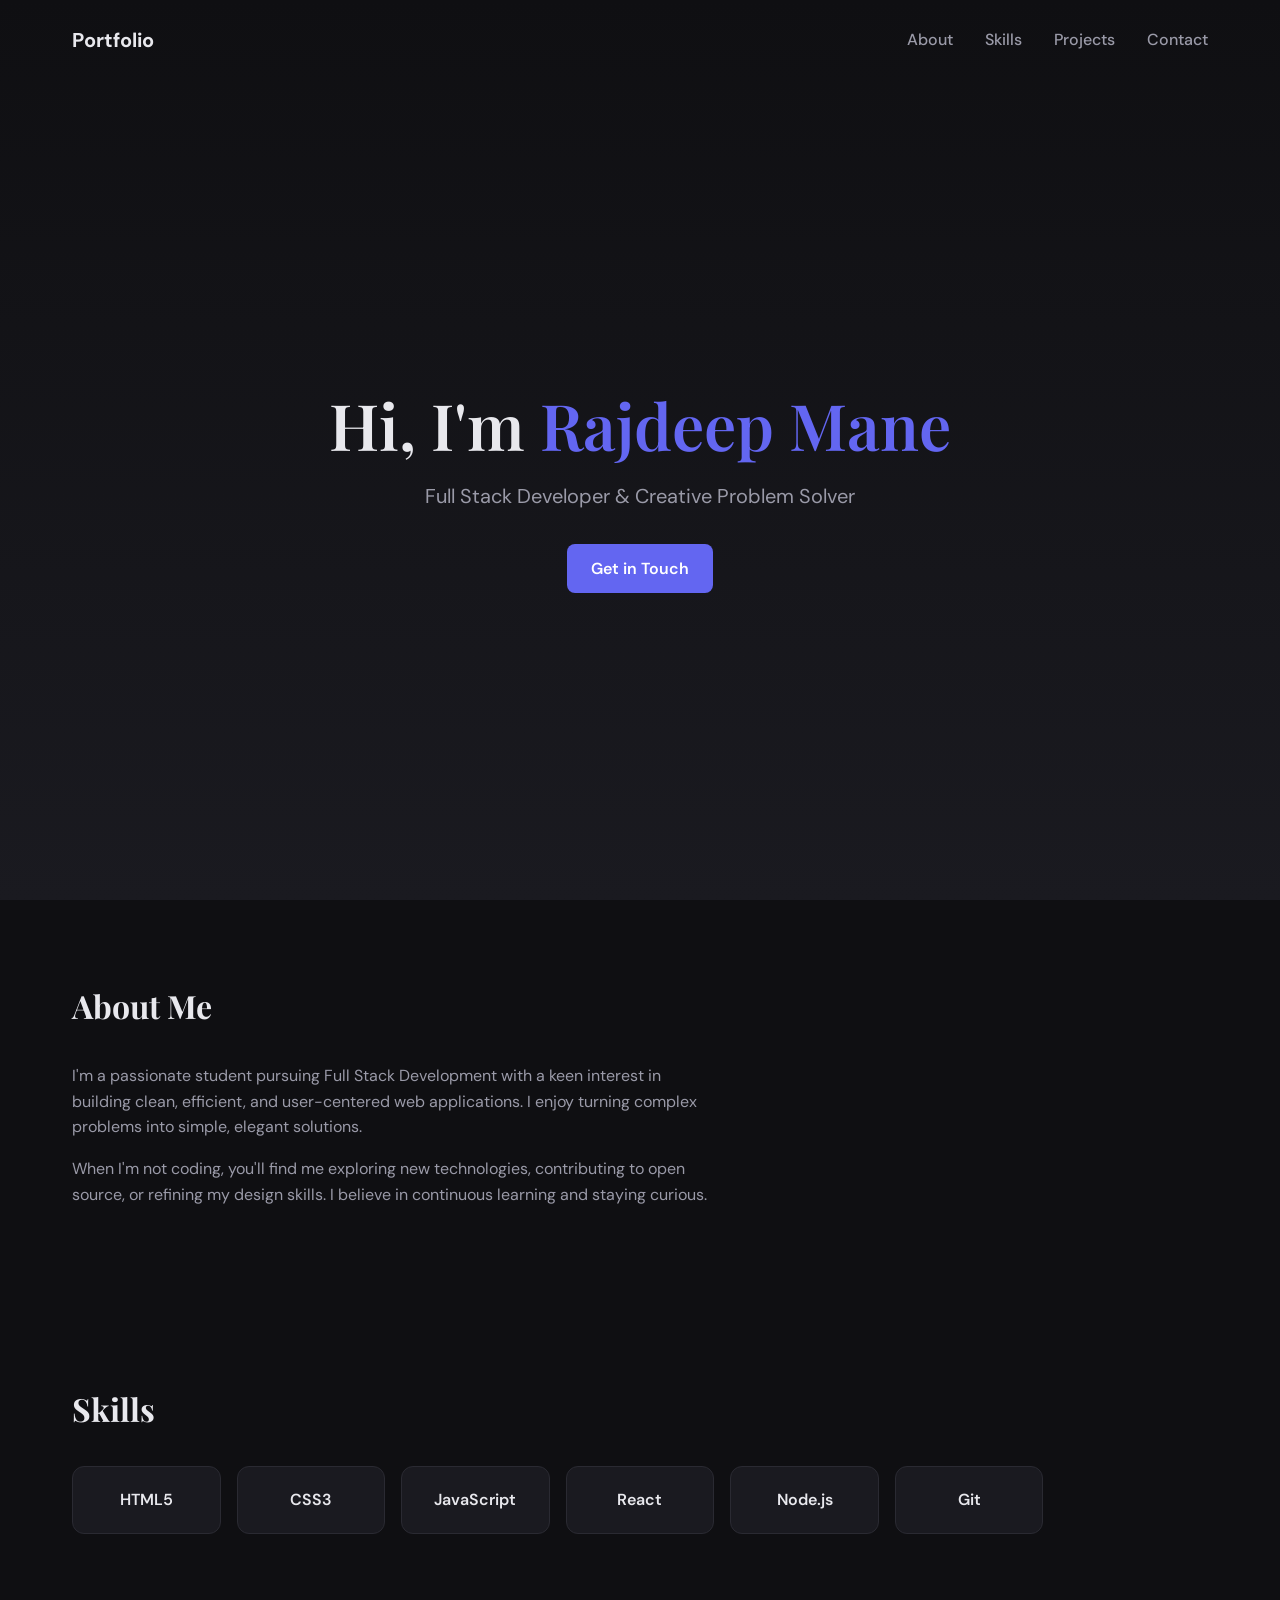
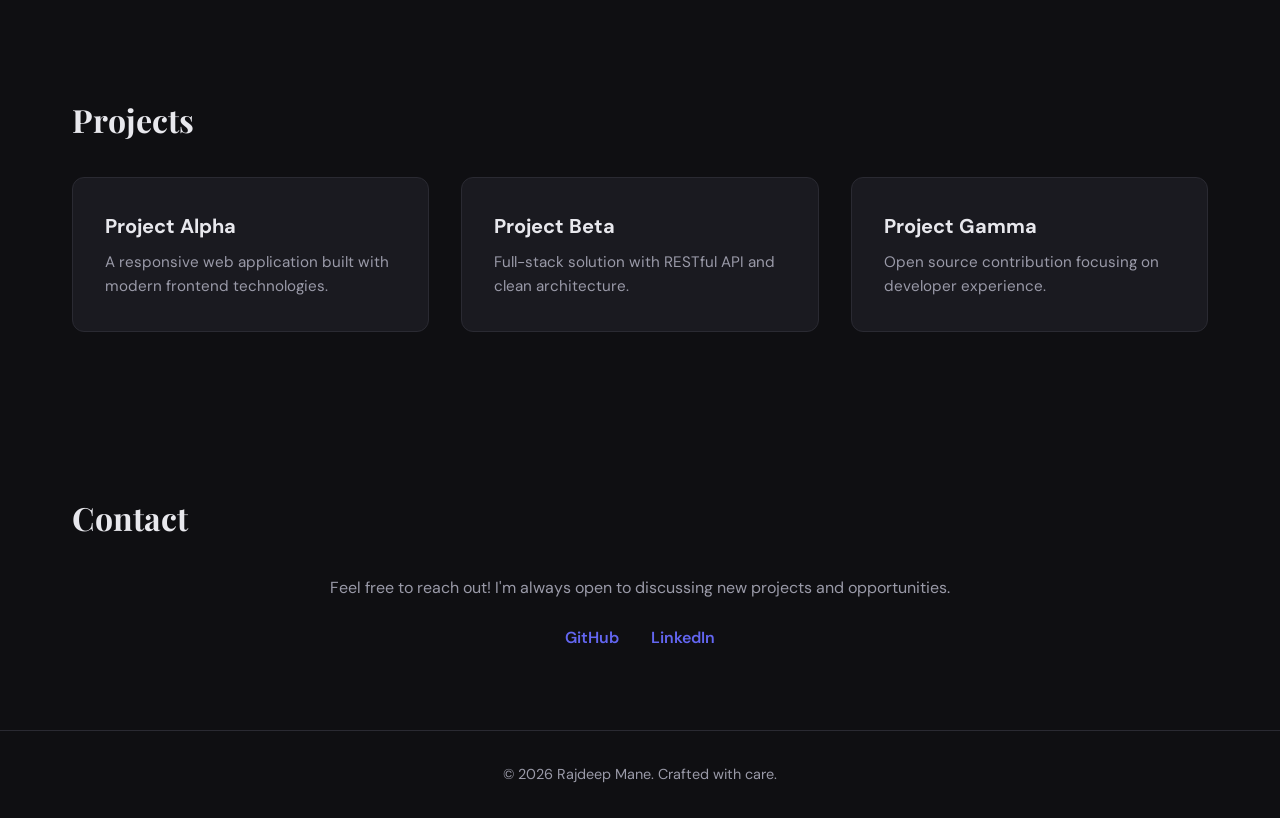
<file: html-css/html-css/index.html>
<!DOCTYPE html>
<html lang="en">
<head>
    <meta charset="UTF-8">
    <meta name="viewport" content="width=device-width, initial-scale=1.0">
    <title>Student Portfolio | Rajdeep Mane</title>
    <link rel="stylesheet" href="style.css">
    <link rel="preconnect" href="https://fonts.googleapis.com">
    <link rel="preconnect" href="https://fonts.gstatic.com" crossorigin>
    <link href="https://fonts.googleapis.com/css2?family=DM+Sans:ital,opsz,wght@0,9..40,400;0,9..40,500;0,9..40,600;0,9..40,700&family=Playfair+Display:wght@600&display=swap" rel="stylesheet">
</head>
<body>
    <header class="header">
        <nav class="nav">
            <a href="#" class="logo">Portfolio</a>
            <ul class="nav-links">
                <li><a href="#about">About</a></li>
                <li><a href="#skills">Skills</a></li>
                <li><a href="#projects">Projects</a></li>
                <li><a href="#contact">Contact</a></li>
            </ul>
            <button class="nav-toggle" aria-label="Toggle menu">
                <span></span>
                <span></span>
                <span></span>
            </button>
        </nav>
        <div class="hero">
            <h1>Hi, I'm <span class="highlight">Rajdeep Mane</span></h1>
            <p class="hero-tagline">Full Stack Developer & Creative Problem Solver</p>
            <a href="#contact" class="btn btn-primary">Get in Touch</a>
        </div>
    </header>

    <main>
        <section id="about" class="section about">
            <h2>About Me</h2>
            <div class="about-content">
                <p>I'm a passionate student pursuing Full Stack Development with a keen interest in building clean, efficient, and user-centered web applications. I enjoy turning complex problems into simple, elegant solutions.</p>
                <p>When I'm not coding, you'll find me exploring new technologies, contributing to open source, or refining my design skills. I believe in continuous learning and staying curious.</p>
            </div>
        </section>

        <section id="skills" class="section skills">
            <h2>Skills</h2>
            <ul class="skills-grid">
                <li class="skill-card">HTML5</li>
                <li class="skill-card">CSS3</li>
                <li class="skill-card">JavaScript</li>
                <li class="skill-card">React</li>
                <li class="skill-card">Node.js</li>
                <li class="skill-card">Git</li>
            </ul>
        </section>

        <section id="projects" class="section projects">
            <h2>Projects</h2>
            <div class="projects-grid">
                <article class="project-card">
                    <h3>Project Alpha</h3>
                    <p>A responsive web application built with modern frontend technologies.</p>
                </article>
                <article class="project-card">
                    <h3>Project Beta</h3>
                    <p>Full-stack solution with RESTful API and clean architecture.</p>
                </article>
                <article class="project-card">
                    <h3>Project Gamma</h3>
                    <p>Open source contribution focusing on developer experience.</p>
                </article>
            </div>
        </section>

        <section id="contact" class="section contact">
            <h2>Contact</h2>
            <div class="contact-content">
                <p>Feel free to reach out! I'm always open to discussing new projects and opportunities.</p>
                
                <div class="contact-links">
                    <a href="https://github.com/manecode" target="_blank" rel="noopener noreferrer">GitHub</a>
                    <a href="https://linkedin.com" target="_blank" rel="noopener noreferrer">LinkedIn</a>
                </div>
            </div>
        </section>
    </main>

    <footer class="footer">
        <p>&copy; 2026 Rajdeep Mane. Crafted with care.</p>
    </footer>

    <script>
        document.querySelector('.nav-toggle').addEventListener('click', () => {
            document.querySelector('.nav-links').classList.toggle('open');
        });
    </script>
</body>
</html>
</file>
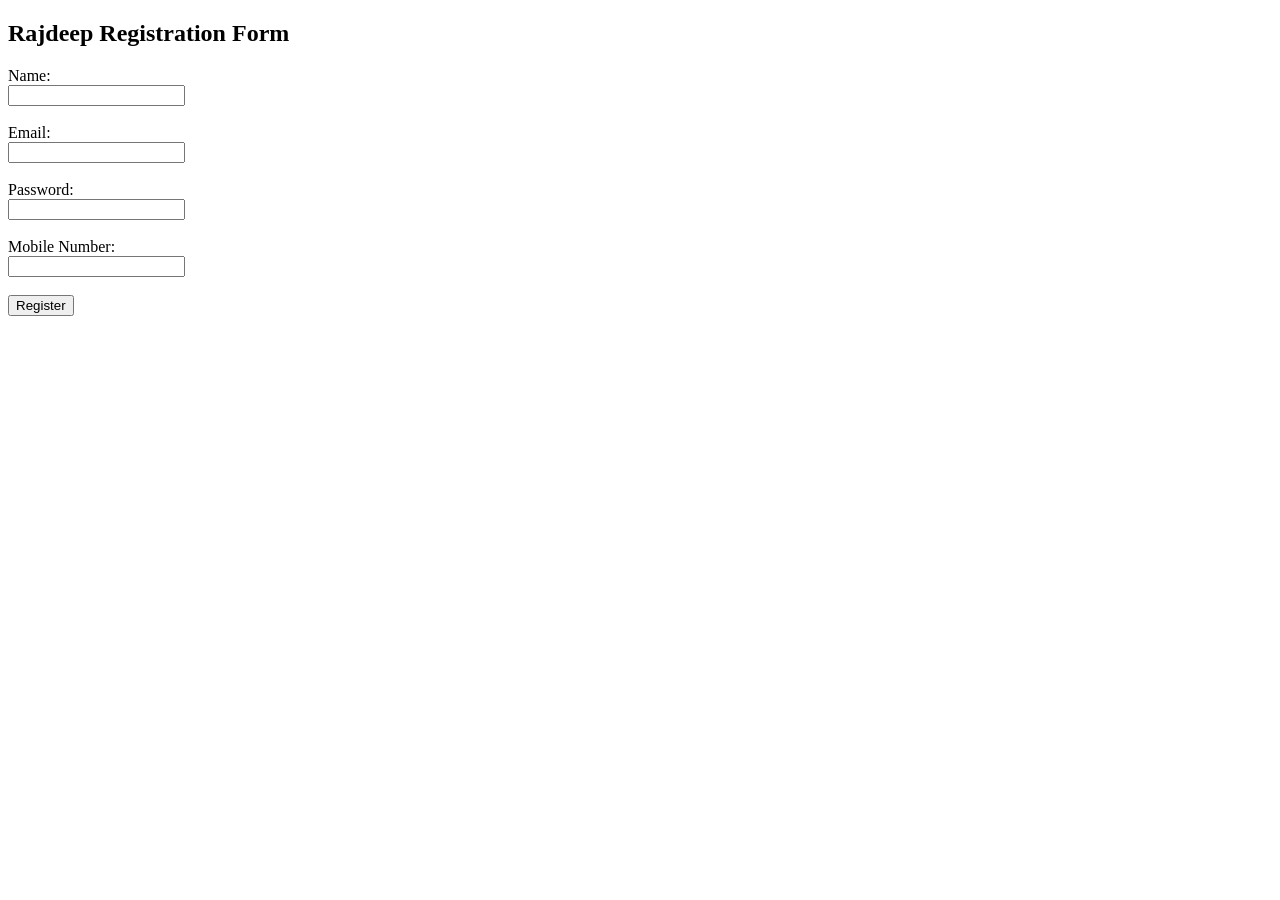
<file: js-validation/form.html>
<!DOCTYPE html>

<html lang="en">
<head>
<meta charset="UTF-8">
<title>Student Registration Form</title>
<script src="script.js"></script>
</head>
<body>

<h2>Rajdeep Registration Form</h2>
<form onsubmit="return validateForm()">
<label>Name:</label><br>
<input type="text" id="name"><br><br>
<label>Email:</label><br>
<input type="text" id="email"><br><br>
<label>Password:</label><br>
<input type="password" id="password"><br><br>
<label>Mobile Number:</label><br>
<input type="text" id="mobile"><br><br>
<input type="submit" value="Register">
</form>
</body>
</html>
</file>
<file: html-css/html-css/style.css>
/* Reset & Base */
*,
*::before,
*::after {
    box-sizing: border-box;
    margin: 0;
    padding: 0;
}

:root {
    --color-bg: #0f0f12;
    --color-surface: #1a1a20;
    --color-text: #e8e8ed;
    --color-text-muted: #9a9aa8;
    --color-accent: #6366f1;
    --color-accent-hover: #818cf8;
    --color-border: #2a2a32;
    --font-sans: 'DM Sans', system-ui, sans-serif;
    --font-display: 'Playfair Display', serif;
}

html {
    scroll-behavior: smooth;
}

body {
    font-family: var(--font-sans);
    font-size: 1rem;
    line-height: 1.6;
    color: var(--color-text);
    background: var(--color-bg);
    min-height: 100vh;
}

/* Header */
.header {
    min-height: 100vh;
    display: flex;
    flex-direction: column;
    background: linear-gradient(180deg, var(--color-bg) 0%, var(--color-surface) 100%);
}

.nav {
    position: relative;
    display: flex;
    justify-content: space-between;
    align-items: center;
    padding: 1.5rem 2rem;
    max-width: 1200px;
    margin: 0 auto;
    width: 100%;
}

.logo {
    font-weight: 700;
    font-size: 1.25rem;
    color: var(--color-text);
    text-decoration: none;
}

.nav-links {
    display: flex;
    gap: 2rem;
    list-style: none;
}

.nav-links a {
    color: var(--color-text-muted);
    text-decoration: none;
    font-weight: 500;
    transition: color 0.2s;
}

.nav-links a:hover {
    color: var(--color-accent);
}

.nav-toggle {
    display: none;
    flex-direction: column;
    gap: 6px;
    background: none;
    border: none;
    cursor: pointer;
    padding: 4px;
}

.nav-toggle span {
    width: 24px;
    height: 2px;
    background: var(--color-text);
}

/* Hero */
.hero {
    flex: 1;
    display: flex;
    flex-direction: column;
    justify-content: center;
    align-items: center;
    text-align: center;
    padding: 4rem 2rem;
}

.hero h1 {
    font-family: var(--font-display);
    font-size: clamp(2.5rem, 6vw, 4rem);
    font-weight: 600;
    line-height: 1.2;
    margin-bottom: 1rem;
}

.hero .highlight {
    color: var(--color-accent);
}

.hero-tagline {
    font-size: 1.25rem;
    color: var(--color-text-muted);
    margin-bottom: 2rem;
    max-width: 500px;
}

/* Buttons */
.btn {
    display: inline-block;
    padding: 0.75rem 1.5rem;
    font-weight: 600;
    text-decoration: none;
    border-radius: 8px;
    transition: all 0.2s;
    font-family: inherit;
    font-size: 1rem;
}

.btn-primary {
    background: var(--color-accent);
    color: white;
}

.btn-primary:hover {
    background: var(--color-accent-hover);
    transform: translateY(-2px);
}

.btn-secondary {
    background: transparent;
    color: var(--color-accent);
    border: 2px solid var(--color-accent);
}

.btn-secondary:hover {
    background: var(--color-accent);
    color: white;
}

/* Sections */
.section {
    max-width: 1200px;
    margin: 0 auto;
    padding: 5rem 2rem;
}

.section h2 {
    font-family: var(--font-display);
    font-size: 2rem;
    margin-bottom: 2rem;
    color: var(--color-text);
}

/* About */
.about-content p {
    color: var(--color-text-muted);
    max-width: 650px;
    margin-bottom: 1rem;
}

/* Skills */
.skills-grid {
    display: grid;
    grid-template-columns: repeat(auto-fill, minmax(140px, 1fr));
    gap: 1rem;
    list-style: none;
}

.skill-card {
    padding: 1.25rem;
    background: var(--color-surface);
    border: 1px solid var(--color-border);
    border-radius: 12px;
    text-align: center;
    font-weight: 600;
    transition: all 0.2s;
}

.skill-card:hover {
    border-color: var(--color-accent);
    transform: translateY(-4px);
}

/* Projects */
.projects-grid {
    display: grid;
    grid-template-columns: repeat(auto-fit, minmax(280px, 1fr));
    gap: 2rem;
}

.project-card {
    padding: 2rem;
    background: var(--color-surface);
    border: 1px solid var(--color-border);
    border-radius: 12px;
    transition: all 0.2s;
}

.project-card:hover {
    border-color: var(--color-accent);
    transform: translateY(-4px);
}

.project-card h3 {
    font-size: 1.25rem;
    margin-bottom: 0.5rem;
}

.project-card p {
    color: var(--color-text-muted);
    font-size: 0.95rem;
}

/* Contact */
.contact-content {
    text-align: center;
}

.contact-content p {
    color: var(--color-text-muted);
    margin-bottom: 1.5rem;
}

.contact-links {
    display: flex;
    gap: 2rem;
    justify-content: center;
    margin-top: 1.5rem;
}

.contact-links a {
    color: var(--color-accent);
    text-decoration: none;
    font-weight: 600;
}

.contact-links a:hover {
    text-decoration: underline;
}

/* Footer */
.footer {
    text-align: center;
    padding: 2rem;
    border-top: 1px solid var(--color-border);
}

.footer p {
    color: var(--color-text-muted);
    font-size: 0.9rem;
}

/* Responsive */
@media (max-width: 768px) {
    .nav-toggle {
        display: flex;
    }

    .nav-links {
        position: absolute;
        top: 100%;
        left: 0;
        right: 0;
        flex-direction: column;
        background: var(--color-surface);
        padding: 2rem;
        gap: 1rem;
        transform: translateY(-100%);
        opacity: 0;
        pointer-events: none;
        transition: all 0.3s;
    }

    .nav-links.open {
        transform: translateY(0);
        opacity: 1;
        pointer-events: auto;
    }

    .section {
        padding: 3rem 1.5rem;
    }
}
</file>
